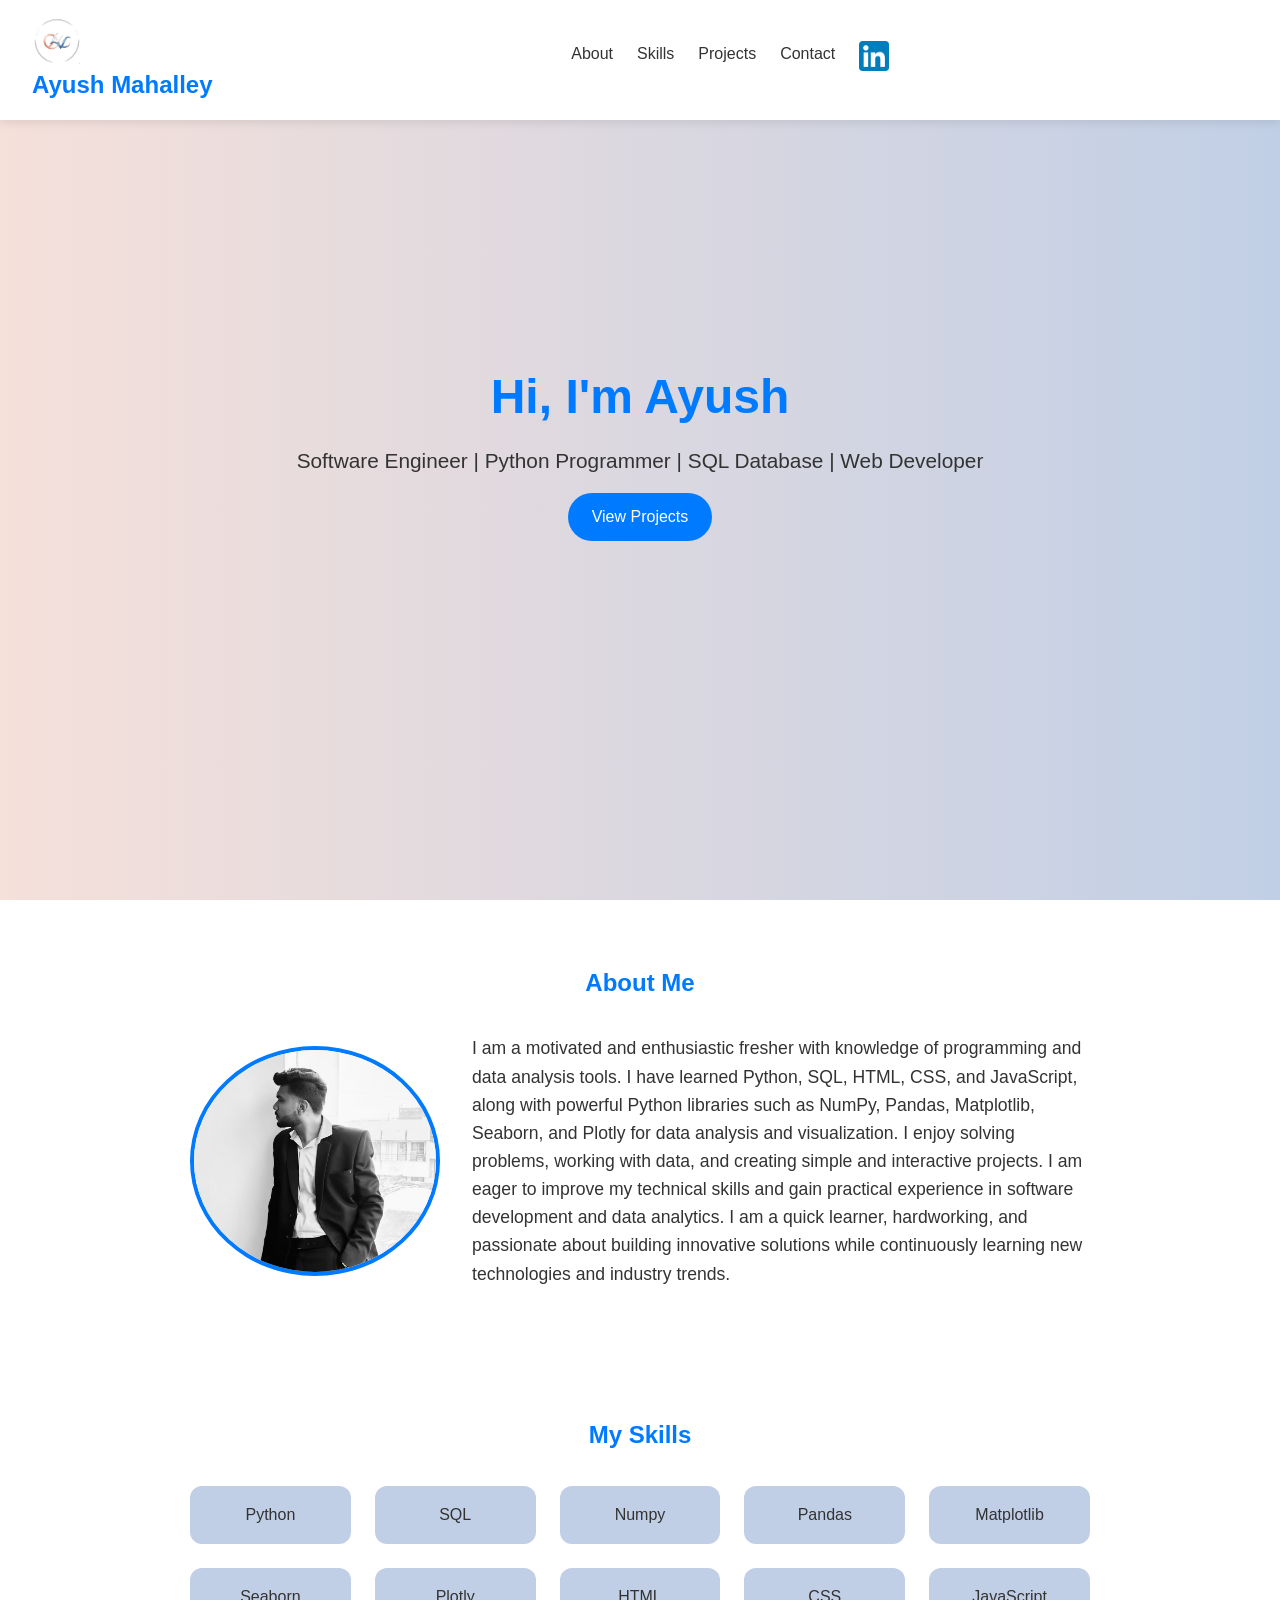
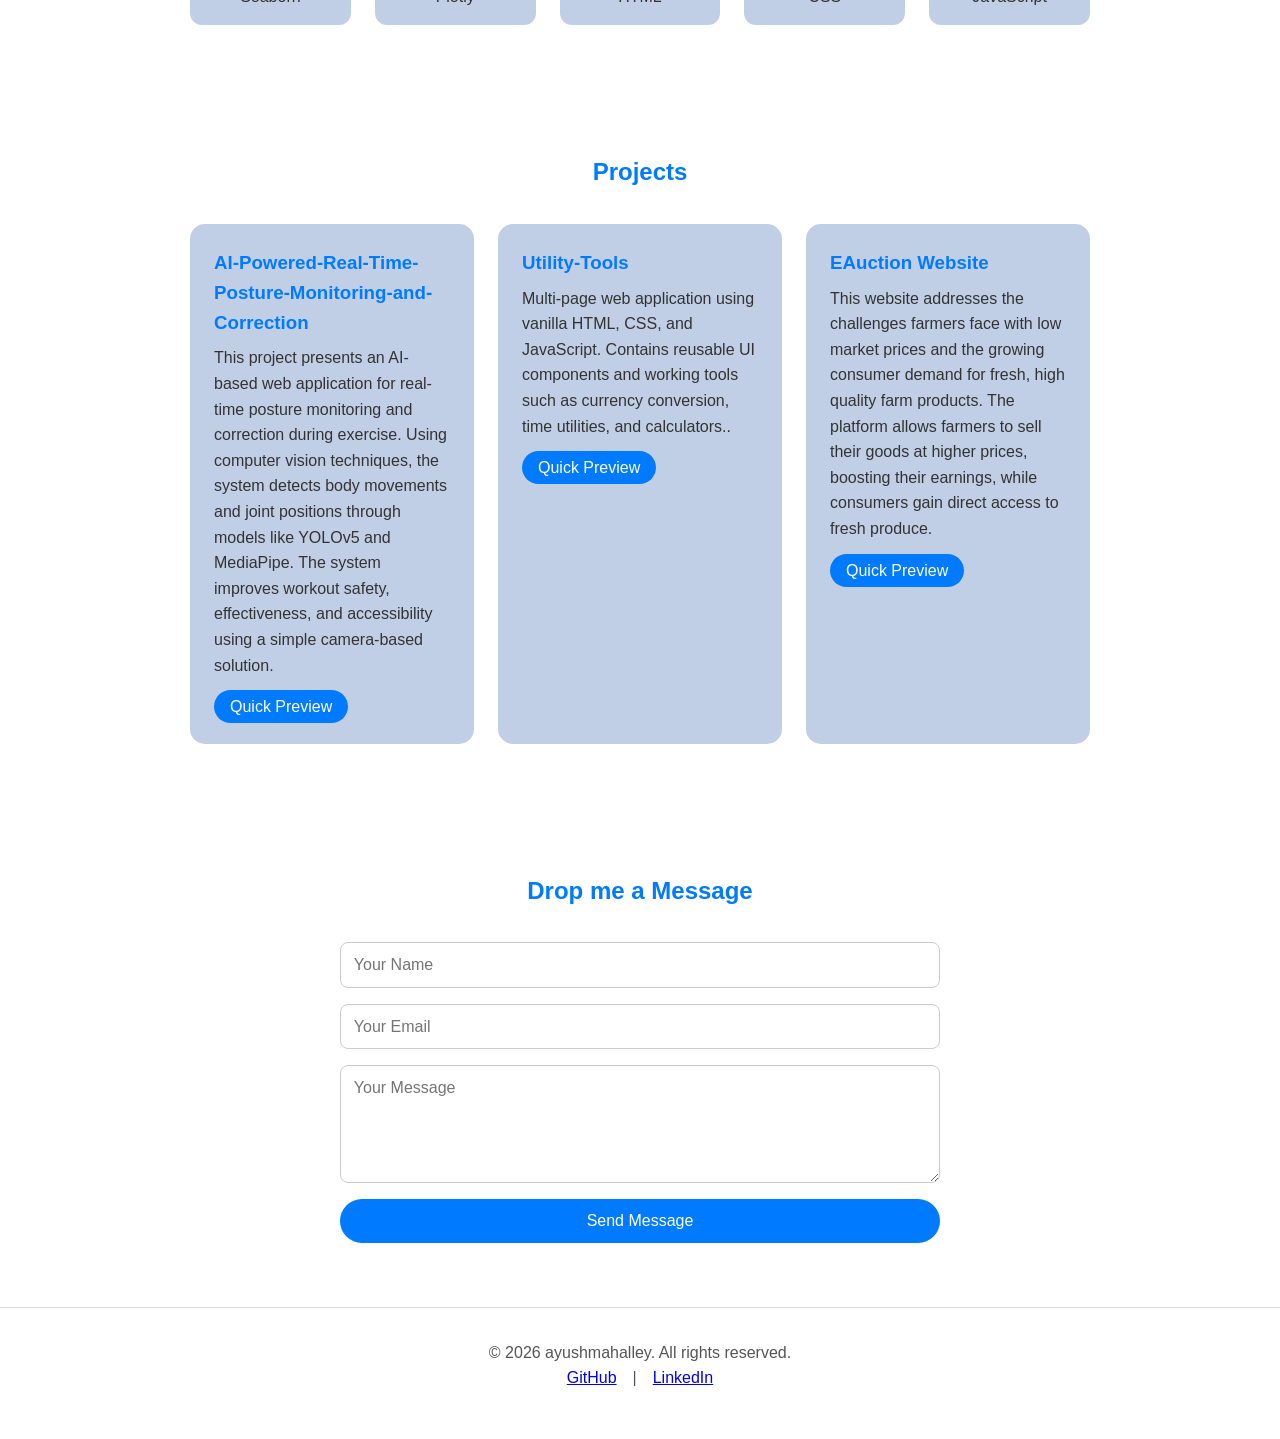
<file: index.html>
<!DOCTYPE html>
<html lang="en">
<head>
    <meta charset="UTF-8">
    <meta name="viewport" content="width=device-width, initial-scale=1.0">
    <title>My Portfolio - Ayush M.</title>
    <link rel="stylesheet" href="style.css">
    <link rel="icon" type="image/png" href="images/logo.png">
</head>
<body>
<header>
    <nav>
    <div class="logo"><img src="images/logo.png" alt=" Logo" /> Ayush Mahalley</div>
    <ul class="nav-links">
        <li><a href="#about">About</a></li>
        <li><a href="#skills">Skills</a></li>
        <li><a href="#projects">Projects</a></li>
        <li><a href="#contact">Contact</a></li>
        <li><a href="   " target="_blank">
    <img src="images/linkedin-icon.png" alt="LinkedIn" class="social-icon">
    </a></li>
    </ul>
    <div class="burger"><div></div><div></div><div></div></div>
    </nav>
    </header>
    
    <section id="hero">
    <div class="hero-text">
    <h1>Hi, I'm Ayush</h1>
    <p>Software Engineer | Python Programmer | SQL Database | Web Developer</p>
    <a href="#projects" class="btn">View Projects</a>
    </div>
</section>

<section id="about">
    <h2>About Me</h2>
    <div class="about-container">
    <img src="images/profile2.jpeg"   alt="Ayush Mahalley">
    <p>I am a motivated and enthusiastic fresher with knowledge of programming and data analysis tools. I have learned Python, SQL, HTML, CSS, and JavaScript, along with powerful Python libraries such as NumPy, Pandas, Matplotlib, Seaborn, and Plotly for data analysis and visualization. I enjoy solving problems, working with data, and creating simple and interactive projects. I am eager to improve my technical skills and gain practical experience in software development and data analytics. I am a quick learner, hardworking, and passionate about building innovative solutions while continuously learning new technologies and industry trends.</p>
    </div>
</section>

    <section id="skills">
    <h2>My Skills</h2>
    <div class="skills-grid">
        <div class="skill">Python</div>
        <div class="skill">SQL</div>
        <div class="skill">Numpy</div>
        <div class="skill">Pandas</div>
        <div class="skill">Matplotlib</div>
        <div class="skill">Seaborn</div>
        <div class="skill">Plotly</div>
        <div class="skill">HTML</div>
        <div class="skill">CSS</div>
        <div class="skill">JavaScript</div>
    </div>
</section>

<!-- Projects Section -->
<section id="projects">
    <h2>Projects</h2>
    <div class="projects-grid">
        <div class="project-card">
            <h3>AI-Powered-Real-Time-Posture-Monitoring-and-Correction</h3>
            <p>This project presents an AI-based web application for real-time posture monitoring and correction during exercise. Using computer vision techniques, the system detects body movements and joint positions through models like YOLOv5 and MediaPipe. The system improves workout safety, effectiveness, and accessibility using a simple camera-based solution.</p>
            <a href="https://github.com/ayushmahalley123-coder/AI-Powered-Real-Time-Posture-Monitoring-and-Correction" target="_blank">Quick Preview</a>
        </div>
        <div class="project-card">
            <h3>Utility-Tools</h3>
            <p>Multi-page web application using vanilla HTML, CSS, and JavaScript. Contains reusable UI components and working tools such as currency conversion, time utilities, and calculators..</p>
            <a href="https://github.com/ayushmahalley123-coder/Utility-Tools" target="_blank">Quick Preview</a>
        </div>
        <div class="project-card">
            <h3>EAuction Website</h3>
            <p>This website addresses the challenges farmers face with low market prices and the growing consumer demand for fresh, high quality farm products. The platform allows farmers to sell their goods at higher prices, boosting their earnings, while consumers gain direct access to fresh produce.</p>
            <a href="https://github.com/ayushmahalley123-coder/EAuction-Website-" target="_blank">Quick Preview</a>
        </div>
    </div>
</section>

<section id="contact">
    <h2>Drop me a Message</h2>
    <form class="contact-form">
        <input type="text" placeholder="Your Name" required>
        <input type="email" placeholder="Your Email" required>
        <textarea placeholder="Your Message" rows="5"></textarea>
        <button type="submit">Send Message</button>
    </form>
</section>

<footer>
    <p>&copy; 2026 ayushmahalley. All rights reserved.</p>
    <div class="social-links">
        <a href="https://github.com/ayushmahalley123-coder">GitHub</a> | <a href="https://www.linkedin.com/in/ayush-mahalley-2b15a7338/">LinkedIn</a>
    </div>
</footer>

    <script src="script.js"></script>
</body>
</html>
</file>
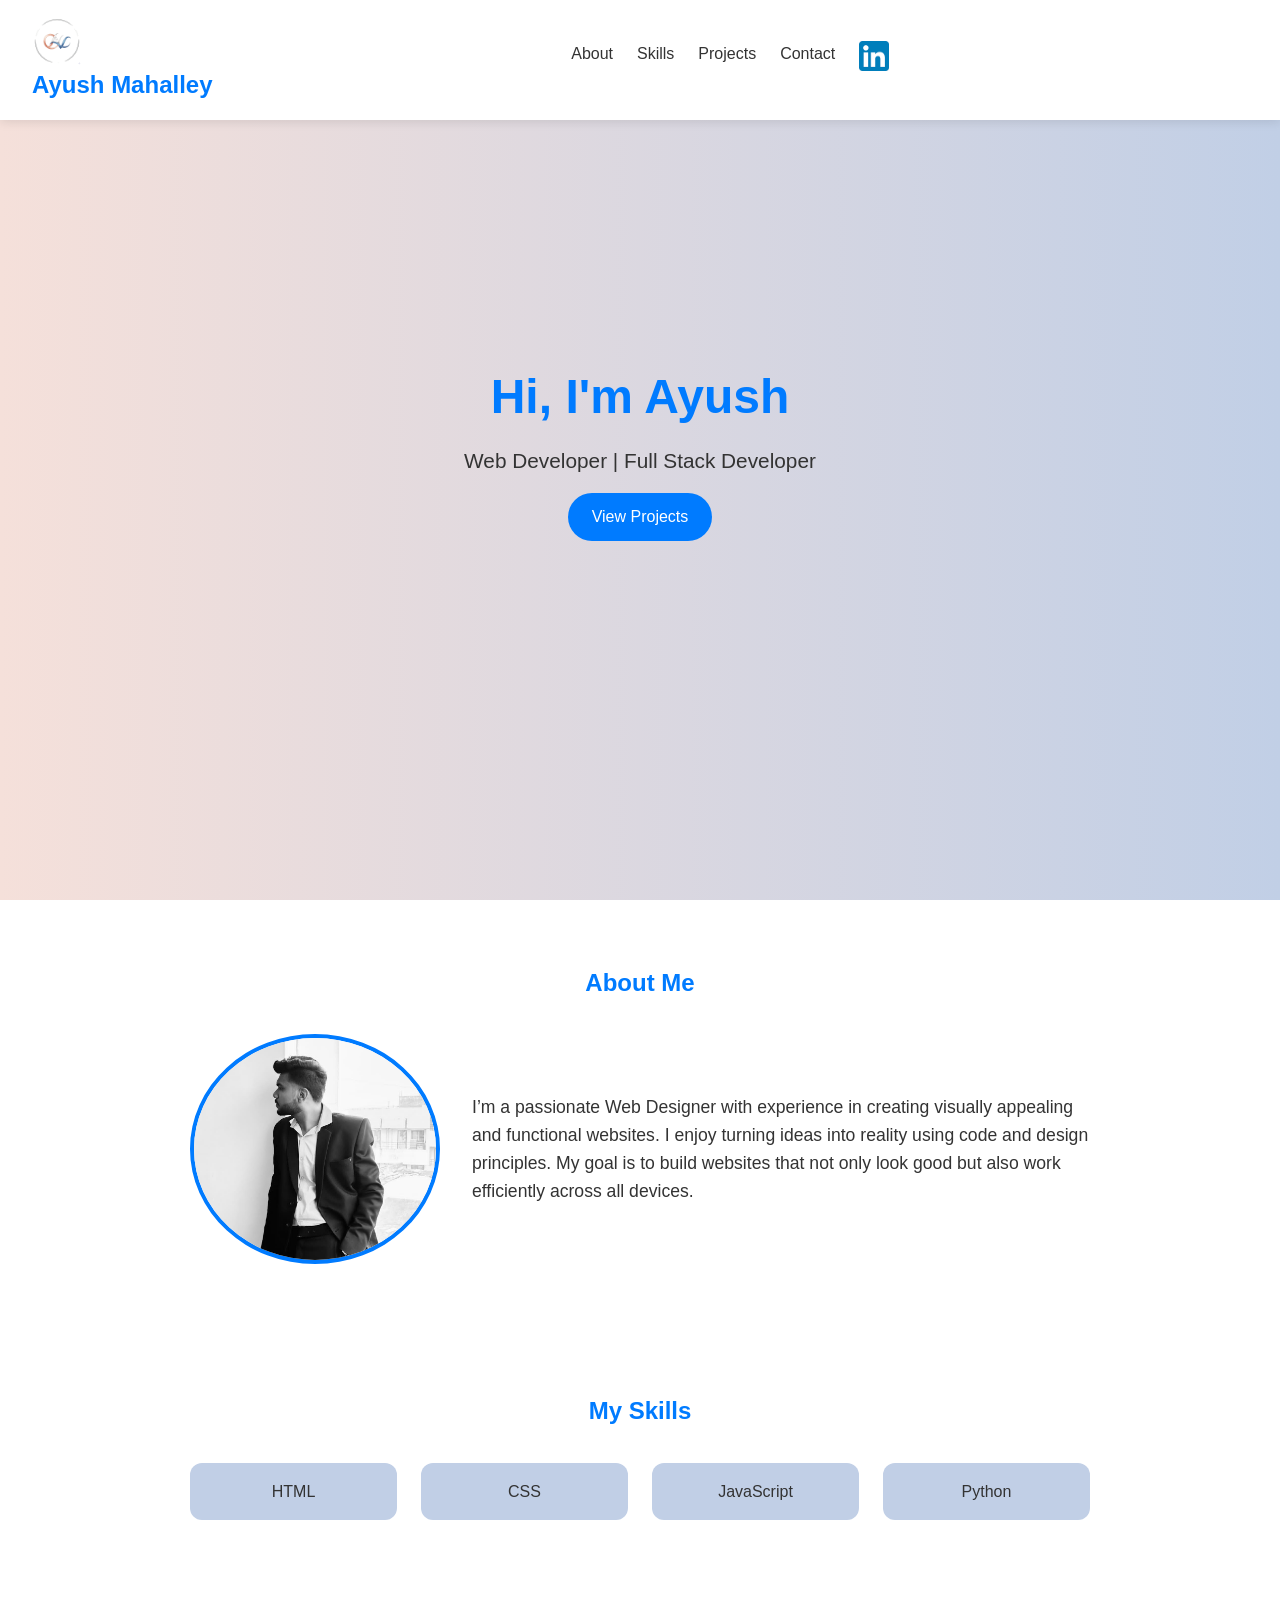
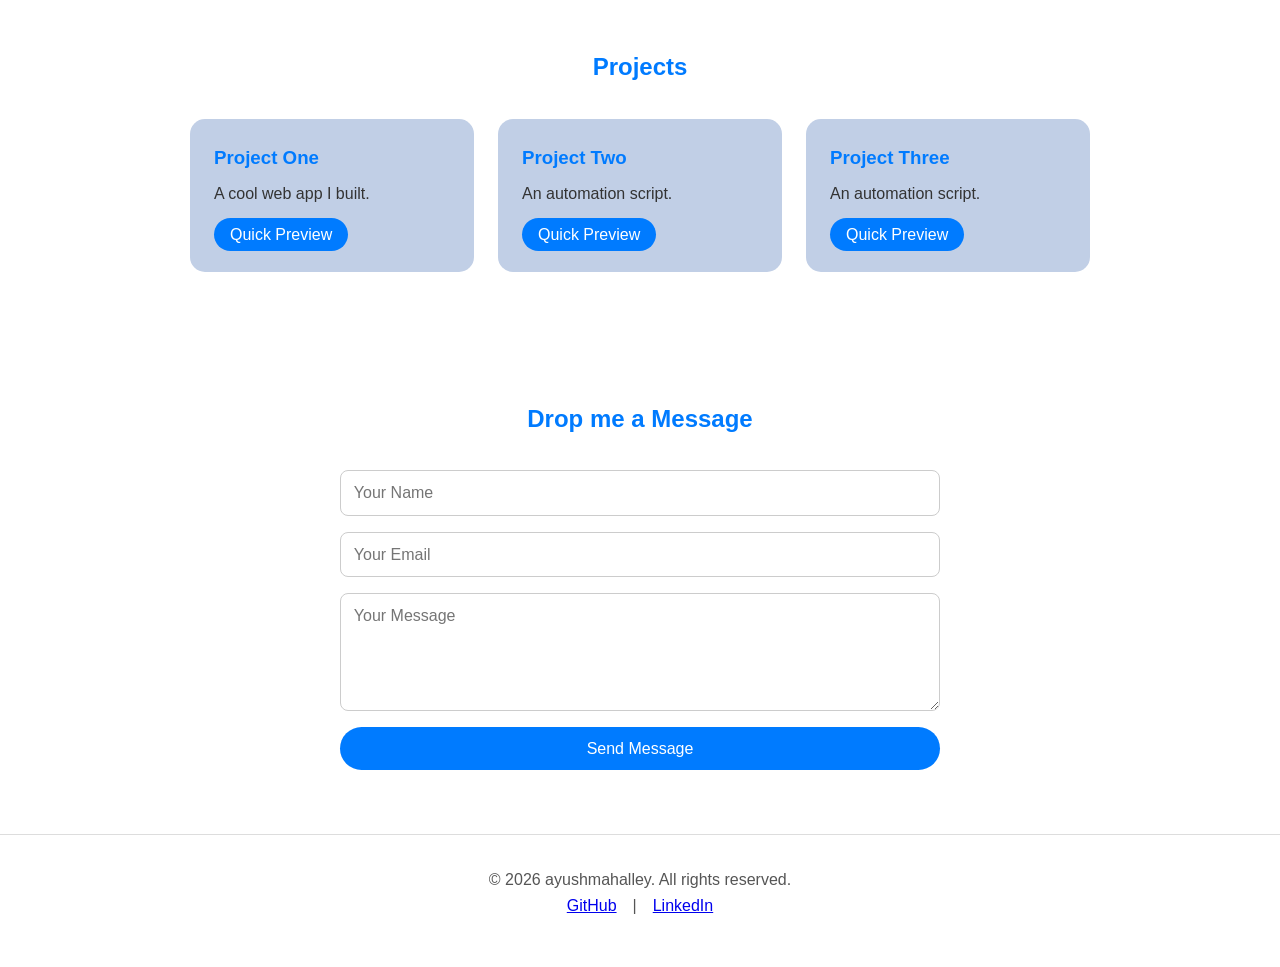
<file: Portfolio-AM/index.html>
<!DOCTYPE html>
<html lang="en">
<head>
    <meta charset="UTF-8">
    <meta name="viewport" content="width=device-width, initial-scale=1.0">
    <title>My Portfolio - Ayush M.</title>
    <link rel="stylesheet" href="style.css">
    <link rel="icon" type="image/png" href="images/logo.png">
</head>
<body>
<header>
    <nav>
    <div class="logo"><img src="images/logo.png" alt=" Logo" /> Ayush Mahalley</div>
    <ul class="nav-links">
        <li><a href="#about">About</a></li>
        <li><a href="#skills">Skills</a></li>
        <li><a href="#projects">Projects</a></li>
        <li><a href="#contact">Contact</a></li>
        <li><a href="   " target="_blank">
    <img src="images/linkedin-icon.png" alt="LinkedIn" class="social-icon">
    </a></li>
    </ul>
    <div class="burger"><div></div><div></div><div></div></div>
    </nav>
    </header>
    
    <section id="hero">
    <div class="hero-text">
    <h1>Hi, I'm Ayush</h1>
    <p>Web Developer | Full Stack Developer</p>
    <a href="#projects" class="btn">View Projects</a>
    </div>
</section>

<section id="about">
    <h2>About Me</h2>
    <div class="about-container">
    <img src="images/profile2.jpeg"   alt="Ayush Mahalley">
    <p>I’m a passionate Web Designer with experience in creating visually appealing and functional websites. I enjoy turning ideas into reality using code and design principles. My goal is to build websites that not only look good but also work efficiently across all devices.</p>
    </div>
</section>

    <section id="skills">
    <h2>My Skills</h2>
    <div class="skills-grid">
        <div class="skill">HTML</div>
        <div class="skill">CSS</div>
        <div class="skill">JavaScript</div>
        <div class="skill">Python</div>
    </div>
</section>

<!-- Projects Section -->
<section id="projects">
    <h2>Projects</h2>
    <div class="projects-grid">
        <div class="project-card">
            <h3>Project One</h3>
            <p>A cool web app I built.</p>
            <a href="" target="_blank">Quick Preview</a>
        </div>
        <div class="project-card">
            <h3>Project Two</h3>
            <p>An automation script.</p>
            <a href="" target="_blank">Quick Preview</a>
        </div>
        <div class="project-card">
            <h3>Project Three</h3>
            <p>An automation script.</p>
            <a href="" target="_blank">Quick Preview</a>
        </div>
    </div>
</section>

<section id="contact">
    <h2>Drop me a Message</h2>
    <form class="contact-form">
        <input type="text" placeholder="Your Name" required>
        <input type="email" placeholder="Your Email" required>
        <textarea placeholder="Your Message" rows="5"></textarea>
        <button type="submit">Send Message</button>
    </form>
</section>

<footer>
    <p>&copy; 2026 ayushmahalley. All rights reserved.</p>
    <div class="social-links">
        <a href="#">GitHub</a> | <a href="https://www.linkedin.com/in/ayush-mahalley-2b15a7338/">LinkedIn</a>
    </div>
</footer>

    <script src="script.js"></script>
</body>
</html>
</file>
<file: style.css>
/* Global */
* {
    margin: 0;
    padding: 0;
    box-sizing: border-box;
    font-family: 'Poppins', sans-serif;
}

body {
    line-height: 1.6;
    color: #333;
}


/* Header */
header {
    position: fixed;
    width: 100%;
    background: #fff;
    box-shadow: 0 2px 10px rgba(0,0,0,0.1);
    z-index: 1000;
}

nav {
    display: flex;
    justify-content: space-between;
    align-items: center;
    padding: 1rem 2rem;
}

.logo {
    font-weight: 600;
    font-size: 1.5rem;
    color: #007bff;
}

.nav-links {
    display: flex;
    gap: 1.5rem;
    list-style: none;
}

.nav-links li a {
    text-decoration: none;
    color: #333;
    font-weight: 500;
}

.nav-links li a:hover {
    color: #007bff;
}


/* Hero */
#hero {
    display: flex;
    align-items: center;
    justify-content: center;
    height: 100vh;
    background: linear-gradient(to right, #f5e0da, #c1cfe6);
    text-align: center;
}

#hero h1 {
    font-size: 3rem;
    color: #007bff;
    margin-bottom: 0.5rem;
}

#hero p {
    font-size: 1.3rem;
    margin-bottom: 1rem;
}

.btn {
    display: inline-block;
    padding: 0.7rem 1.5rem;
    background: #007bff;
    color: #fff;
    border-radius: 50px;
    text-decoration: none;
    transition: 0.3s;
}

.btn:hover {
    background: #448cd8;
}


/* Sections */
section {
    padding: 4rem 2rem;
}

h2 {
    text-align: center; 
    margin-bottom: 2rem;
    color: #007bff;
}


/* About */
.about-container {
    display: flex;
    align-items: center;
    gap: 2rem;
    max-width: 900px;
    margin: auto;
    flex-wrap: wrap;
}

.about-container img {
    width: 250px;
    border-radius: 50%;
    border: 4px solid #007bff;
}

.about-container p {
    flex: 1;
    font-size: 1.1rem;
}


/* Skills */
.skills-grid {
    display: grid;
    grid-template-columns: repeat(auto-fit, minmax(150px, 1fr));
    gap: 1.5rem;
    max-width: 900px;
    margin: auto;
}

.skill {
    background: #c1cfe6;
    padding: 1rem;
    text-align: center;
    border-radius: 12px;
    font-weight: 500;
    transition: 0.3s;
}

.skill:hover {
    background: #78c1d3;
}


/* Projects */
.projects-grid {
    display: grid;
    grid-template-columns: repeat(auto-fit, minmax(250px, 1fr));
    gap: 1.5rem;
    max-width: 900px;
    margin: auto;
}

.project-card {
    background: #c1cfe6;
    padding: 1.5rem;
  
    border-radius: 15px;
    transition: 0.3s;
    
}

.project-card:hover {
    background: #78c1d3;
}

.project-card h3 {
    margin-bottom: 0.5rem;
    color: #007bff;
}

.project-card p {
    margin-bottom: 1rem;
   
}

.project-card a {color: #fff;
    background: #007bff;
    padding: 0.5rem 1rem;
    border-radius: 50px;
    text-decoration: none;
    
}

.project-card a:hover {
    background: #448cd8;
}


/* Contact Form */
form {
    max-width: 600px;
    margin: auto;
    display: flex;
    flex-direction: column;
    gap: 1rem;
}

form input, form textarea {
    padding: 0.8rem;
    border-radius: 8px;
    border: 1px solid #ccc;
    width: 100%;
    font-size: 1rem;
}

form button {
    padding: 0.8rem;
    border-radius: 50px;
    border: none;
    background: #007bff;
    color: #fff;
    font-size: 1rem;
    cursor: pointer;
}

form button:hover {
    background: #448cd8;
}

/* Footer */
footer {
    text-align: center; 
    padding: 2rem;
    background: #fff;
    color: #555;
    border-top: 1px solid #ddd;
}

.social-links {
    display: flex;
    justify-content: center;
    gap: 1rem;
    margin-bottom: 1rem;
}
.social-icon {
    width: 30px;
    height: 30px;
    transition: 0.3s;
}
.social-icon:hover {
    transform: scale(1.1);
}
.logo img {
  height: 50px; /* Adjust as needed */
width: auto;
display: block;
}
</file>
<file: Portfolio-AM/style.css>
/* Global */
* {
    margin: 0;
    padding: 0;
    box-sizing: border-box;
    font-family: 'Poppins', sans-serif;
}

body {
    line-height: 1.6;
    color: #333;
}


/* Header */
header {
    position: fixed;
    width: 100%;
    background: #fff;
    box-shadow: 0 2px 10px rgba(0,0,0,0.1);
    z-index: 1000;
}

nav {
    display: flex;
    justify-content: space-between;
    align-items: center;
    padding: 1rem 2rem;
}

.logo {
    font-weight: 600;
    font-size: 1.5rem;
    color: #007bff;
}

.nav-links {
    display: flex;
    gap: 1.5rem;
    list-style: none;
}

.nav-links li a {
    text-decoration: none;
    color: #333;
    font-weight: 500;
}

.nav-links li a:hover {
    color: #007bff;
}


/* Hero */
#hero {
    display: flex;
    align-items: center;
    justify-content: center;
    height: 100vh;
    background: linear-gradient(to right, #f5e0da, #c1cfe6);
    text-align: center;
}

#hero h1 {
    font-size: 3rem;
    color: #007bff;
    margin-bottom: 0.5rem;
}

#hero p {
    font-size: 1.3rem;
    margin-bottom: 1rem;
}

.btn {
    display: inline-block;
    padding: 0.7rem 1.5rem;
    background: #007bff;
    color: #fff;
    border-radius: 50px;
    text-decoration: none;
    transition: 0.3s;
}

.btn:hover {
    background: #448cd8;
}


/* Sections */
section {
    padding: 4rem 2rem;
}

h2 {
    text-align: center; 
    margin-bottom: 2rem;
    color: #007bff;
}


/* About */
.about-container {
    display: flex;
    align-items: center;
    gap: 2rem;
    max-width: 900px;
    margin: auto;
    flex-wrap: wrap;
}

.about-container img {
    width: 250px;
    border-radius: 50%;
    border: 4px solid #007bff;
}

.about-container p {
    flex: 1;
    font-size: 1.1rem;
}


/* Skills */
.skills-grid {
    display: grid;
    grid-template-columns: repeat(auto-fit, minmax(150px, 1fr));
    gap: 1.5rem;
    max-width: 900px;
    margin: auto;
}

.skill {
    background: #c1cfe6;
    padding: 1rem;
    text-align: center;
    border-radius: 12px;
    font-weight: 500;
    transition: 0.3s;
}

.skill:hover {
    background: #78c1d3;
}


/* Projects */
.projects-grid {
    display: grid;
    grid-template-columns: repeat(auto-fit, minmax(250px, 1fr));
    gap: 1.5rem;
    max-width: 900px;
    margin: auto;
}

.project-card {
    background: #c1cfe6;
    padding: 1.5rem;
  
    border-radius: 15px;
    transition: 0.3s;
    
}

.project-card:hover {
    background: #78c1d3;
}

.project-card h3 {
    margin-bottom: 0.5rem;
    color: #007bff;
}

.project-card p {
    margin-bottom: 1rem;
   
}

.project-card a {color: #fff;
    background: #007bff;
    padding: 0.5rem 1rem;
    border-radius: 50px;
    text-decoration: none;
    
}

.project-card a:hover {
    background: #448cd8;
}


/* Contact Form */
form {
    max-width: 600px;
    margin: auto;
    display: flex;
    flex-direction: column;
    gap: 1rem;
}

form input, form textarea {
    padding: 0.8rem;
    border-radius: 8px;
    border: 1px solid #ccc;
    width: 100%;
    font-size: 1rem;
}

form button {
    padding: 0.8rem;
    border-radius: 50px;
    border: none;
    background: #007bff;
    color: #fff;
    font-size: 1rem;
    cursor: pointer;
}

form button:hover {
    background: #448cd8;
}

/* Footer */
footer {
    text-align: center; 
    padding: 2rem;
    background: #fff;
    color: #555;
    border-top: 1px solid #ddd;
}

.social-links {
    display: flex;
    justify-content: center;
    gap: 1rem;
    margin-bottom: 1rem;
}
.social-icon {
    width: 30px;
    height: 30px;
    transition: 0.3s;
}
.social-icon:hover {
    transform: scale(1.1);
}
.logo img {
  height: 50px; /* Adjust as needed */
width: auto;
display: block;
}
</file>
